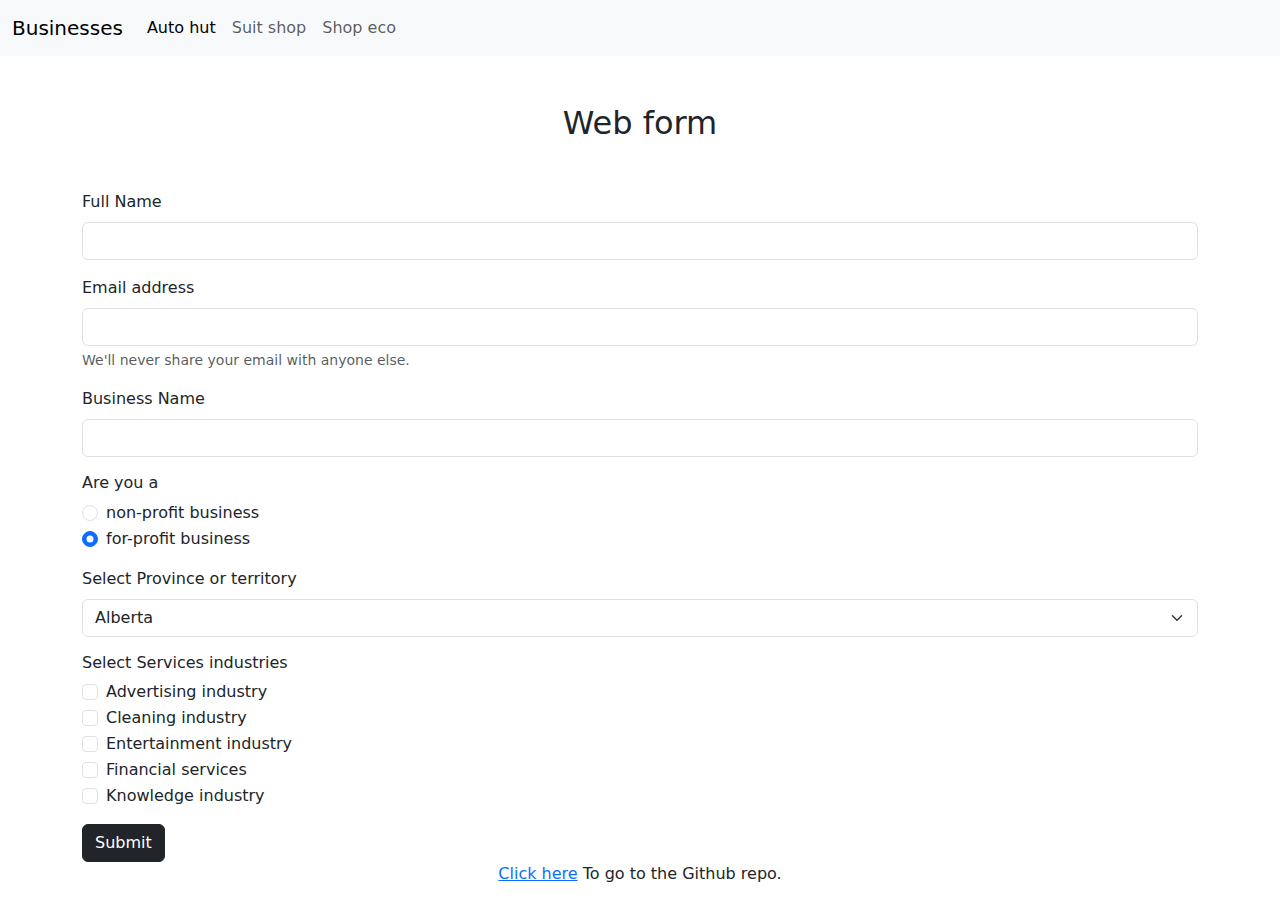
<file: index.html>
<!DOCTYPE html>
<html>

<head>
  <meta charset="utf-8" />
  <meta name="viewport" content="width=device-width, initial-scale=1" />
  <meta name="description" content="Web form for Businesses">
  <meta name="author" content="Topan Das" />
  <title>Web form</title>
  <link rel="stylesheet" href="https://cdn.jsdelivr.net/npm/bootstrap@5.2.3/dist/css/bootstrap.min.css">
  <link rel="stylesheet" href="css/styles.css" />
</head>

<body>
  <header>
    <nav class="navbar navbar-expand-lg bg-light">
      <div class="container-fluid">
        <a class="navbar-brand" href="#">Businesses</a>
        <button class="navbar-toggler" type="button" data-bs-toggle="collapse" data-bs-target="#navbarSupportedContent" aria-controls="navbarSupportedContent" aria-expanded="false" aria-label="Toggle navigation">
          <span class="navbar-toggler-icon"></span>
        </button>
        <div class="collapse navbar-collapse" id="navbarSupportedContent">
          <ul class="navbar-nav me-auto mb-2 mb-lg-0">
            <li class="nav-item">
              <a class="nav-link active" aria-current="page" href="https://autohutclinic.com/" target="_blank">Auto hut</a>
            </li>
            <li class="nav-item">
              <a class="nav-link" href="https://thesuitshopco.com/" target="_blank">Suit shop</a>
            </li>
            <li class="nav-item">
              <a class="nav-link" href="https://shopeco.ca/" target="_blank">Shop eco</a>
            </li>
          </ul>
        </div>
      </div>
    </nav>
  </header>
  <main>
    <div class="container">
      <h2 class="text-center my-5">Web form</h2>
      <form class="needs-validation" novalidate>

        <div class="mb-3">
          <label for="fullName" class="form-label">Full Name</label>
          <input type="text" class="form-control" id="fullName" required>
        </div>

        <div class="mb-3">
          <label for="Email" class="form-label">Email address</label>
          <input type="email" class="form-control" id="Email" aria-describedby="emailHelp" required>
          <div id="emailHelp" class="form-text">We'll never share your email with anyone else.</div>
        </div>

        <div class="mb-3">
          <label for="businessName" class="form-label">Business Name</label>
          <input type="text" class="form-control" id="businessName" required>
        </div>

        <div class="mb-3">
          <h6>Are you a</h6>
          
          <div class="form-check">
            <input class="form-check-input" type="radio" name="flexRadioDefault" id="flexRadioDefault1">
            <label class="form-check-label" for="flexRadioDefault1">
              non-profit business
            </label>
          </div>
          <div class="form-check">
            <input class="form-check-input" type="radio" name="flexRadioDefault" id="flexRadioDefault2" checked>
            <label class="form-check-label" for="flexRadioDefault2">
              for-profit business
            </label>
          </div>
        </div>

        <div class="mb-3">
          <label for="businessName" class="form-label"> Select Province or territory</label>
          <select class="form-select mb-3" aria-label="Default select example" required>
            <option value="Alberta">Alberta</option>
            <option value="British Columbia">British Columbia</option>
            <option value="Manitoba">Manitoba</option>
            <option value="New Brunswick">New Brunswick</option>
            <option value="Newfoundland and Labrador">Newfoundland and Labrador</option>
            <option value="Northwest Territories">Northwest Territories</option>
            <option value="Nova Scotia">Nova Scotia</option>
            <option value="Nunavut">Nunavut</option>
            <option value="Ontario">Ontario</option>
            <option value="Prince Edward Island">Prince Edward Island</option>
            <option value="Quebec">Quebec</option>
            <option value="Saskatchewan">Saskatchewan</option>
            <option value="Yukon">Yukon</option>
          </select>
        </div>

        <div class="mb-3">
          <h6>Select Services industries</h6>
          <div class="form-check">
            <input class="form-check-input" type="checkbox" value="Advertising industry" id="flexCheckDefault">
            <label class="form-check-label" for="flexCheckDefault">
              Advertising industry
            </label>
          </div>
          
          <div class="form-check">
            <input class="form-check-input" type="checkbox" value="Cleaning industry" id="flexCheckDefault">
            <label class="form-check-label" for="flexCheckDefault">
              Cleaning industry
            </label>
          </div>
          
          <div class="form-check">
            <input class="form-check-input" type="checkbox" value="Entertainment industry" id="flexCheckDefault">
            <label class="form-check-label" for="flexCheckDefault">
              Entertainment industry
            </label>
          </div>
          
          <div class="form-check">
            <input class="form-check-input" type="checkbox" value="Financial services" id="flexCheckDefault">
            <label class="form-check-label" for="flexCheckDefault">
              Financial services
            </label>
          </div>
          
          <div class="form-check">
            <input class="form-check-input" type="checkbox" value="Knowledge industry" id="flexCheckDefault">
            <label class="form-check-label" for="flexCheckDefault">
              Knowledge industry
            </label>
          </div>
          
        </div>
        
        <button type="submit" class="btn btn-dark">Submit</button>
      </form>
    </div>
  </main>
  <footer class="text-center">
    <p><a href="https://github.com/Topandas69/Topan_WEB301_assignments/tree/assignment4" target="_blank">Click here</a> To go to the Github repo.</p>
  </footer>

  <script src="https://cdn.jsdelivr.net/npm/bootstrap@5.2.3/dist/js/bootstrap.bundle.min.js"></script>
  <script type="text/javascript" src="js/script.js"></script>
</body>

</html>
</file>
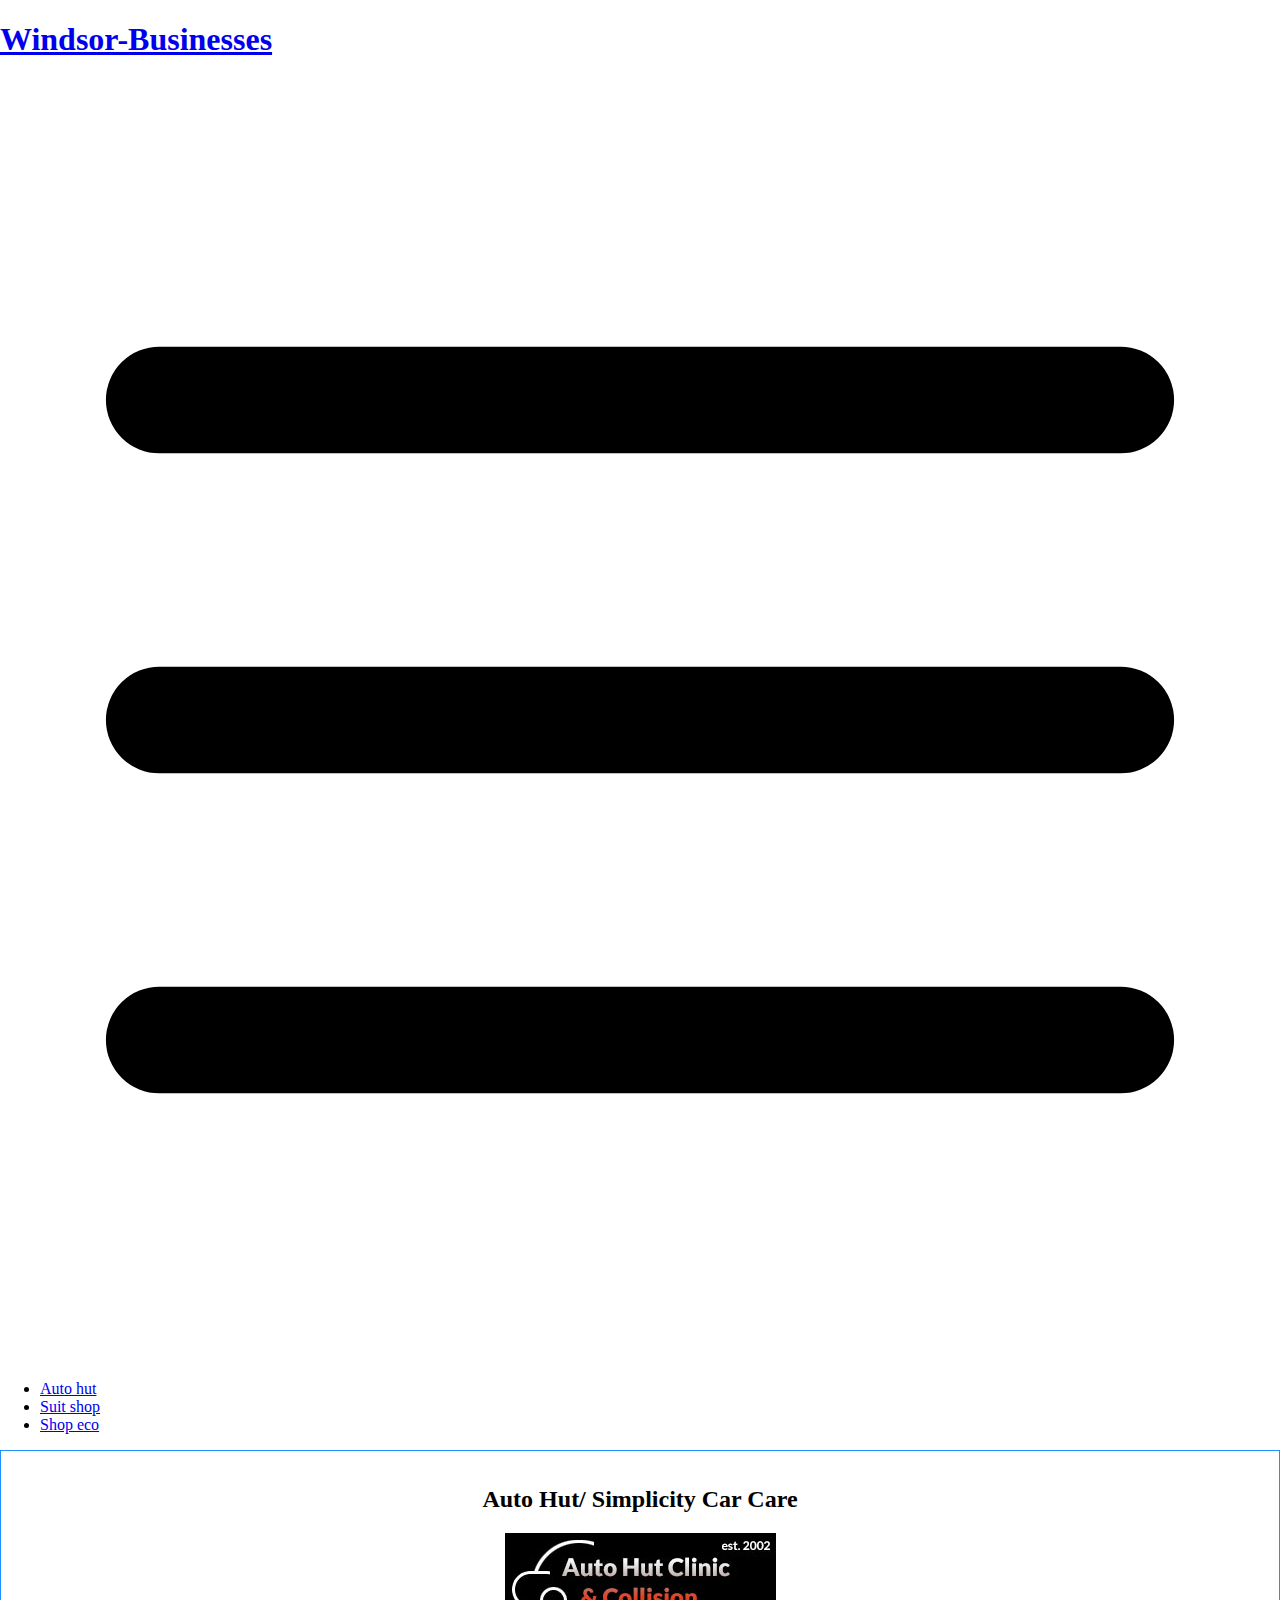
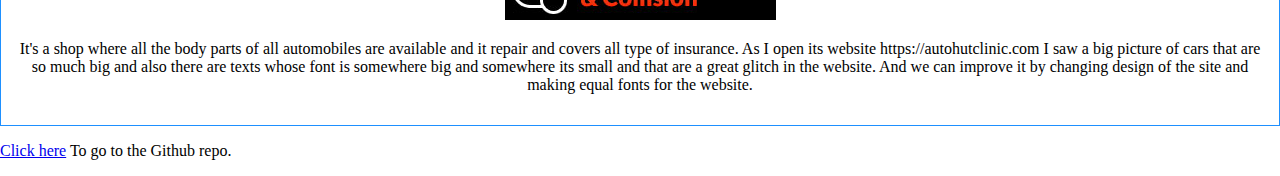
<file: autoHut.html>
<!DOCTYPE html>
<html>

<head>
  <meta charset="utf-8" />
  <meta name="viewport" content="width=device-width, initial-scale=1" />
  <meta name="description" content="Top businesses in Windsor">
  <meta name="author" content="Topan Das" />
  <title>Businesses in Windsor</title>
  <link rel="stylesheet" href="./css/grid.css">
  <link rel="stylesheet" href="css/styles.css" />
</head>

<body>
  <header>
    <!-- Nav goes here -->
    <nav>
      <h1><a href="./index.html">Windsor-Businesses</a></h1>
      <span class="menu-btn" id="menu">
        <svg xmlns="http://www.w3.org/2000/svg" x="0px" y="0px" viewBox="0 0 24 24" style=" fill:#000000;"><path d="M 3 5 A 1.0001 1.0001 0 1 0 3 7 L 21 7 A 1.0001 1.0001 0 1 0 21 5 L 3 5 z M 3 11 A 1.0001 1.0001 0 1 0 3 13 L 21 13 A 1.0001 1.0001 0 1 0 21 11 L 3 11 z M 3 17 A 1.0001 1.0001 0 1 0 3 19 L 21 19 A 1.0001 1.0001 0 1 0 21 17 L 3 17 z"></path></svg>
      </span>
      <ul id="nav-links">
        <li><a href="./autoHut.html">Auto hut</a></li>
        <li><a href="./suitShop.html">Suit shop</a></li>
        <li><a href="./shopEco.html">Shop eco</a></li>
      </ul>
    </nav>
  </header>
  <main class="row">
    <!-- Content goes here -->
    <section class="busi col-12">
      <h2>Auto Hut/ Simplicity Car Care</h2>
      <figure>
        <img src="./images/auto-hut-clinic-logo-x1.jpg" alt="Auto hut logo">
      </figure>
      <p>It's a shop where all the body parts of all automobiles are available and it repair and covers all type of insurance. As I open its website https://autohutclinic.com I saw a big picture of cars that are so much big and also there are texts whose font is somewhere big and somewhere its small and that are a great glitch in the website.  And we can improve it by changing design of the site and making equal fonts for the website.</p>
    </section>
  </main>
  <footer>
    <!-- Github link goes here -->
    <p><a href="https://github.com/Topandas69/Topan_WEB301_assignments/tree/assignment2" target="_blank">Click here</a> To go to the Github repo.</p>
  </footer>
  <script src="https://code.jquery.com/jquery-3.6.1.min.js" integrity="sha256-o88AwQnZB+VDvE9tvIXrMQaPlFFSUTR+nldQm1LuPXQ=" crossorigin="anonymous"></script>
  <script type="text/javascript" src="js/script.js"></script>
</body>

</html>
</file>
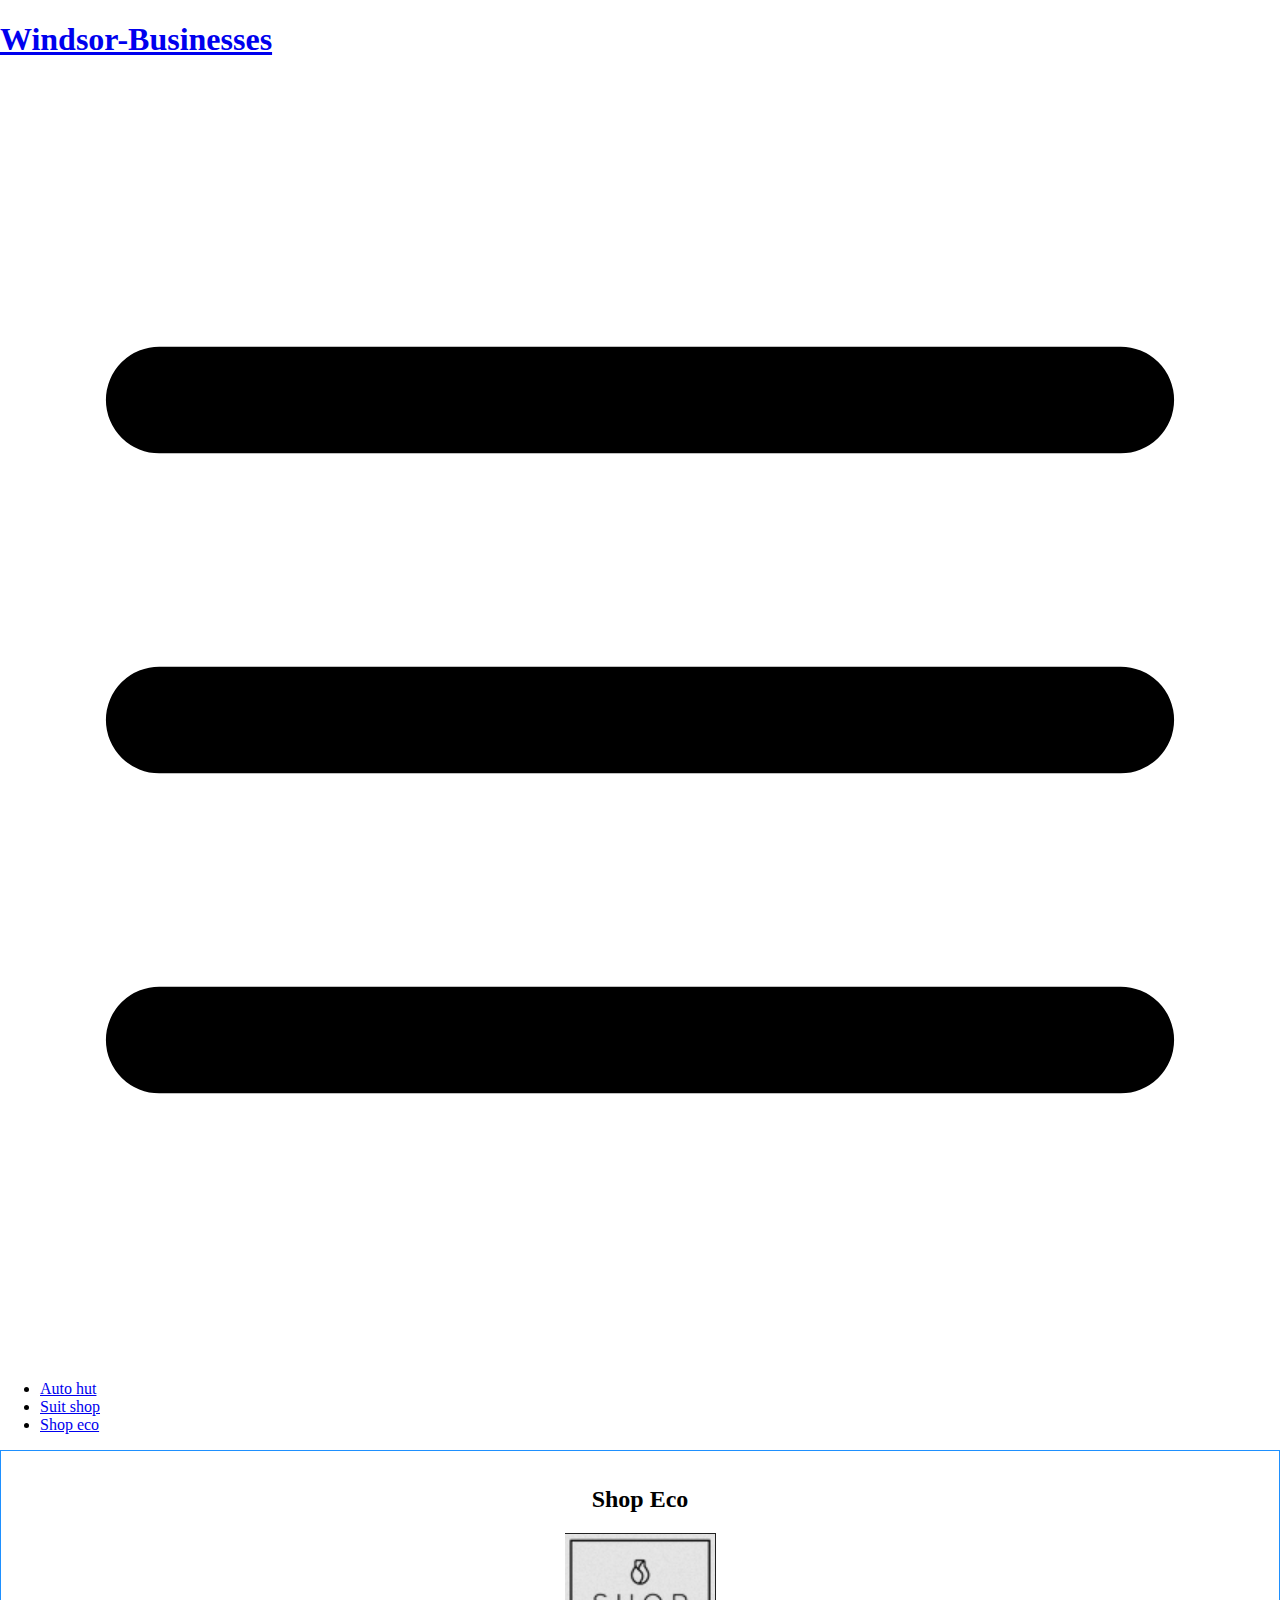
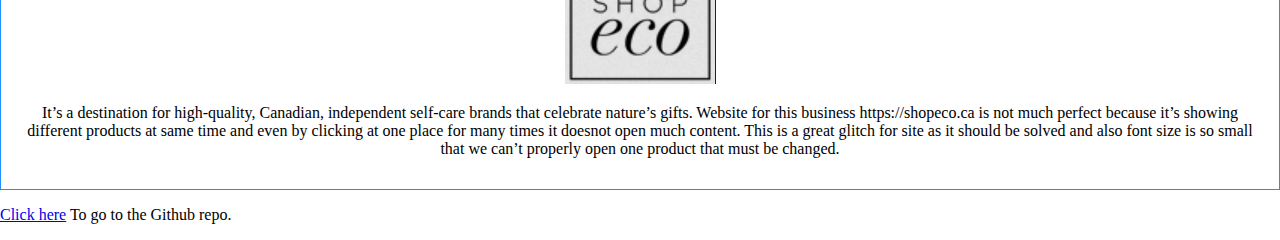
<file: shopEco.html>
<!DOCTYPE html>
<html>

<head>
  <meta charset="utf-8" />
  <meta name="viewport" content="width=device-width, initial-scale=1" />
  <meta name="description" content="Top businesses in Windsor">
  <meta name="author" content="Topan Das" />
  <title>Businesses in Windsor</title>
  <link rel="stylesheet" href="./css/grid.css">
  <link rel="stylesheet" href="css/styles.css" />
</head>

<body>
  <header>
    <!-- Nav goes here -->
    <nav>
      <h1><a href="./index.html">Windsor-Businesses</a></h1>
      <span class="menu-btn" id="menu">
        <svg xmlns="http://www.w3.org/2000/svg" x="0px" y="0px" viewBox="0 0 24 24" style=" fill:#000000;"><path d="M 3 5 A 1.0001 1.0001 0 1 0 3 7 L 21 7 A 1.0001 1.0001 0 1 0 21 5 L 3 5 z M 3 11 A 1.0001 1.0001 0 1 0 3 13 L 21 13 A 1.0001 1.0001 0 1 0 21 11 L 3 11 z M 3 17 A 1.0001 1.0001 0 1 0 3 19 L 21 19 A 1.0001 1.0001 0 1 0 21 17 L 3 17 z"></path></svg>
      </span>
      <ul id="nav-links">
        <li><a href="./autoHut.html">Auto hut</a></li>
        <li><a href="./suitShop.html">Suit shop</a></li>
        <li><a href="./shopEco.html">Shop eco</a></li>
      </ul>
    </nav>
  </header>
  <main class="row">
    <!-- Content goes here -->
    <section class="busi col-12">
      <h2>Shop Eco</h2>
      <figure><img src="./images/shopEco_logo.png" alt="Shop Eco"></figure>
      <p>It’s a destination for high-quality, Canadian, independent self-care brands that celebrate nature’s gifts. Website for this business https://shopeco.ca  is not much perfect because it’s showing different products at same time and even by clicking at one place for many times it doesnot open much content.  This is a great glitch for site as it should be solved and also font size is so small that we can’t properly open one product that must be changed.  </p>
    </section>
  </main>
  <footer>
    <!-- Github link goes here -->
    <p><a href="https://github.com/Topandas69/Topan_WEB301_assignments/tree/assignment2" target="_blank">Click here</a> To go to the Github repo.</p>
  </footer>
  <script src="https://code.jquery.com/jquery-3.6.1.min.js" integrity="sha256-o88AwQnZB+VDvE9tvIXrMQaPlFFSUTR+nldQm1LuPXQ=" crossorigin="anonymous"></script>
  <script type="text/javascript" src="js/script.js"></script>
</body>

</html>
</file>
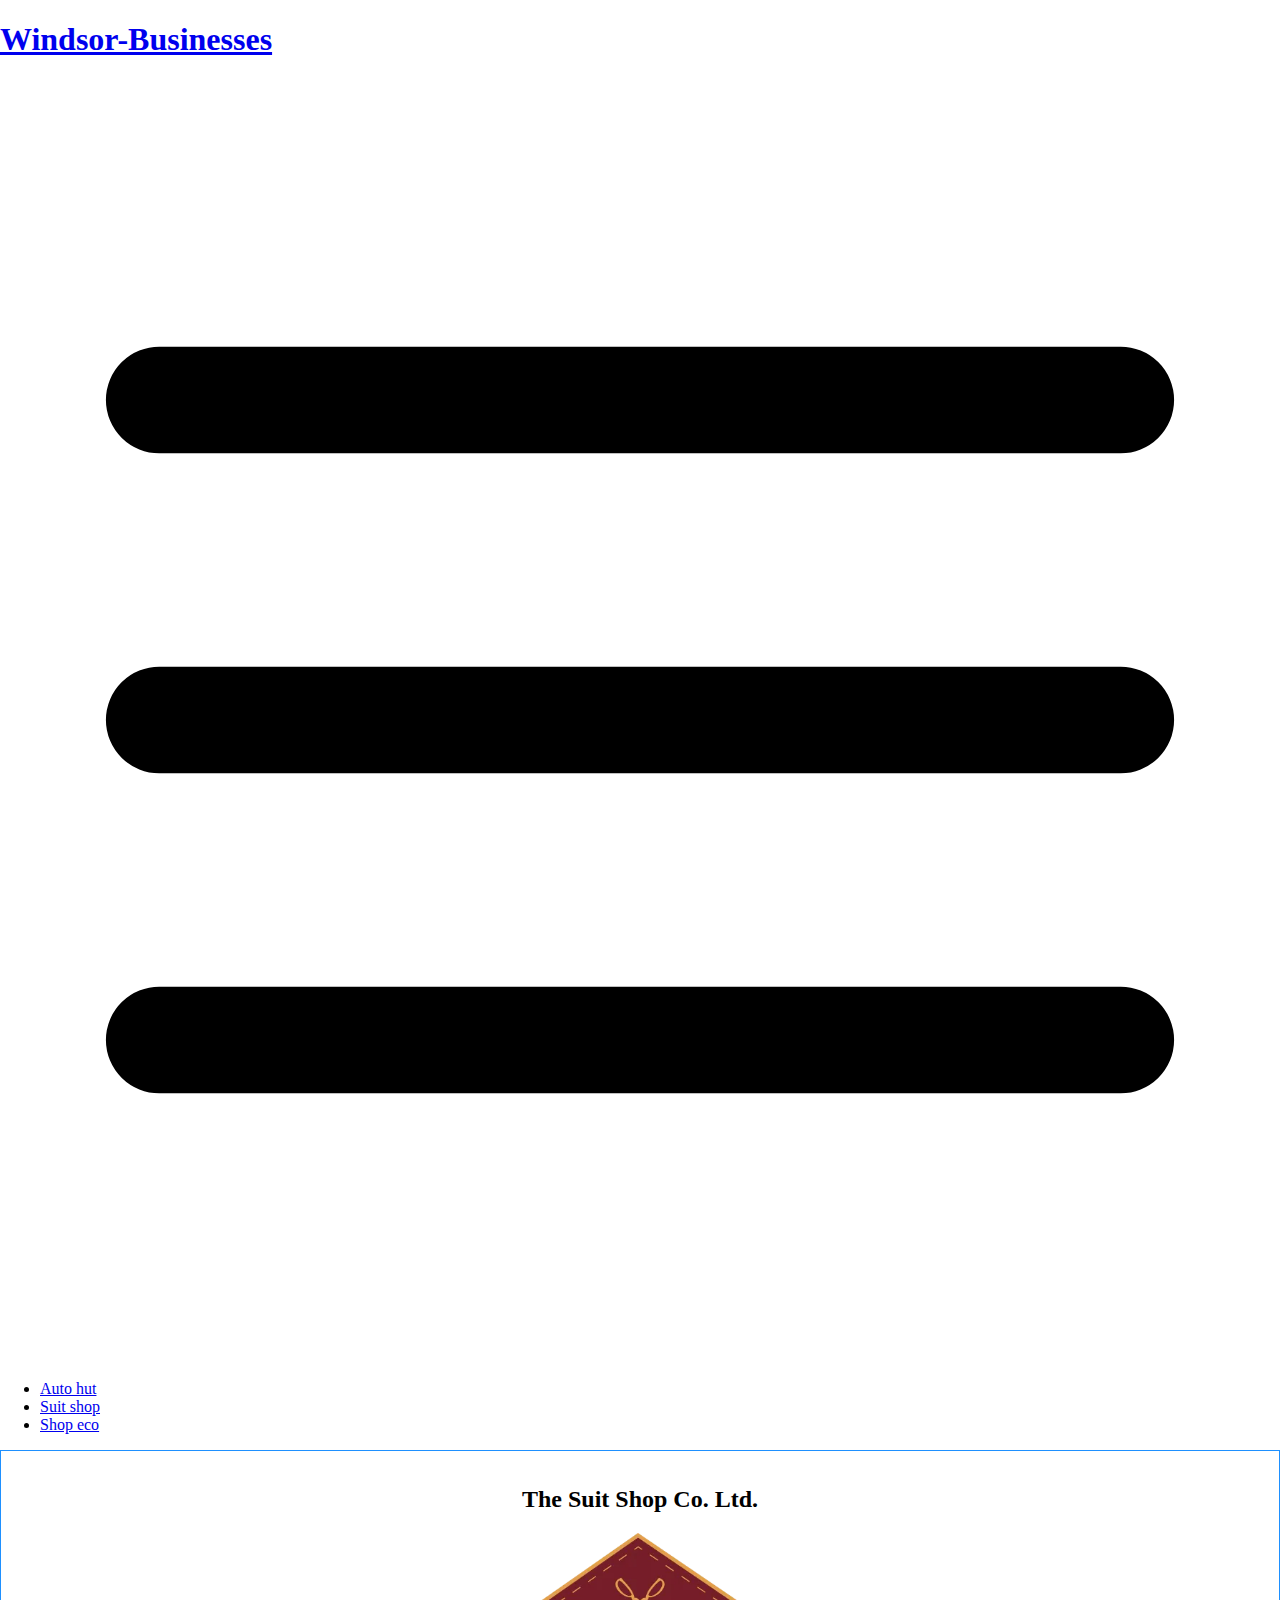
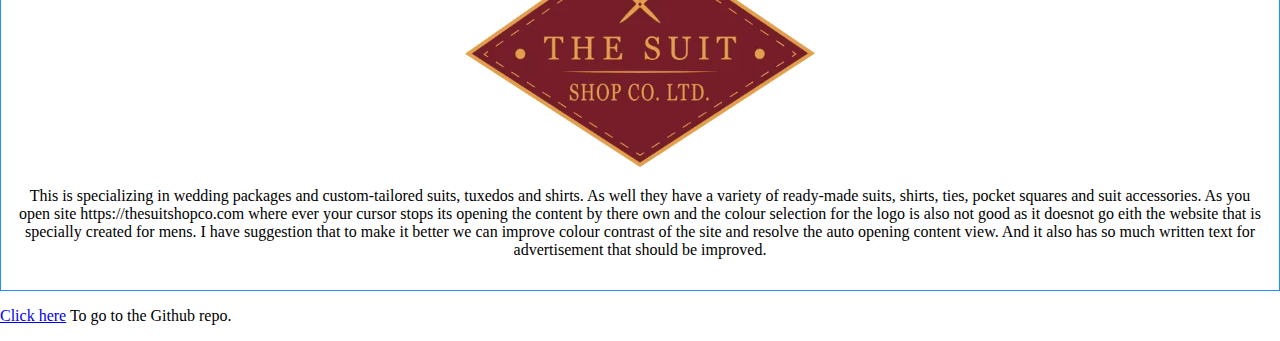
<file: suitShop.html>
<!DOCTYPE html>
<html>

<head>
  <meta charset="utf-8" />
  <meta name="viewport" content="width=device-width, initial-scale=1" />
  <meta name="description" content="Top businesses in Windsor">
  <meta name="author" content="Topan Das" />
  <title>Businesses in Windsor</title>
  <link rel="stylesheet" href="./css/grid.css">
  <link rel="stylesheet" href="css/styles.css" />
</head>

<body>
  <header>
    <!-- Nav goes here -->
    <nav>
      <h1><a href="./index.html">Windsor-Businesses</a></h1>
      <span class="menu-btn" id="menu">
        <svg xmlns="http://www.w3.org/2000/svg" x="0px" y="0px" viewBox="0 0 24 24" style=" fill:#000000;"><path d="M 3 5 A 1.0001 1.0001 0 1 0 3 7 L 21 7 A 1.0001 1.0001 0 1 0 21 5 L 3 5 z M 3 11 A 1.0001 1.0001 0 1 0 3 13 L 21 13 A 1.0001 1.0001 0 1 0 21 11 L 3 11 z M 3 17 A 1.0001 1.0001 0 1 0 3 19 L 21 19 A 1.0001 1.0001 0 1 0 21 17 L 3 17 z"></path></svg>
      </span>
      <ul id="nav-links">
        <li><a href="./autoHut.html">Auto hut</a></li>
        <li><a href="./suitShop.html">Suit shop</a></li>
        <li><a href="./shopEco.html">Shop eco</a></li>
      </ul>
    </nav>
  </header>
  <main class="row">
    <!-- Content goes here -->
    <section class="busi col-12">
      <h2>The Suit Shop Co. Ltd.</h2>
      <figure>
        <img src="./images/thesuitshopcologo.png" width="350" alt="suit shop logo">
      </figure>
      <p>This is specializing in wedding packages and custom-tailored suits, tuxedos and shirts. As well they have a variety of ready-made suits, shirts, ties, pocket squares and suit accessories.  As you open site https://thesuitshopco.com  where ever your cursor stops its opening the content by there own and the colour selection for the logo is also not good as  it doesnot go eith the website that is specially created for mens. I have suggestion that to make it better we can improve colour contrast of the site and resolve the auto opening content view. And it also has so much written text for advertisement that should be improved.</p>
    </section>
  </main>
  <footer>
    <!-- Github link goes here -->
    <p><a href="https://github.com/Topandas69/Topan_WEB301_assignments/tree/assignment2" target="_blank">Click here</a> To go to the Github repo.</p>
  </footer>
  <script src="https://code.jquery.com/jquery-3.6.1.min.js" integrity="sha256-o88AwQnZB+VDvE9tvIXrMQaPlFFSUTR+nldQm1LuPXQ=" crossorigin="anonymous"></script>
  <script type="text/javascript" src="js/script.js"></script>
</body>

</html>
</file>
<file: css/styles.css>
html, body{
    margin: 0;
    padding: 0;
}
</file>
<file: css/grid.css>
[class*="col-"] {
    float: left;
    padding: 15px;
    border: 1px solid dodgerblue;
    text-align: center;
    box-sizing: border-box;
    width: 100%;
  }
  .row::after {
    content: "";
    clear: both;
    display: table;
    margin: 0 0 10px 0;
  }
  
  @media screen and (min-width: 480px) {
    .col-1 {
      width: calc(100% / 12);
    }
    .col-2 {
      width: calc(100% / 6);
    }
    .col-3 {
      width: calc(100% / 4);
    }
    .col-4 {
      width: calc(100% / 3);
    }
    .col-5 {
      width: calc(5 * (100% / 12));
    }
    .col-6 {
      width: calc(6 * (100% / 12));
    }
    .col-7 {
      width: calc(7 * (100% / 12));
    }
    .col-8 {
      width: calc(
        8 * (100% / 12)
      ); 
    }
    .col-9 {
      width: calc(9 * (100% / 12));
    }
    .col-10 {
      width: calc(10 * (100% / 12));
    }
    .col-11 {
      width: calc(11 * (100% / 12));
    }
    .col-12 {
      width: 100%;
    }
  }
</file>
